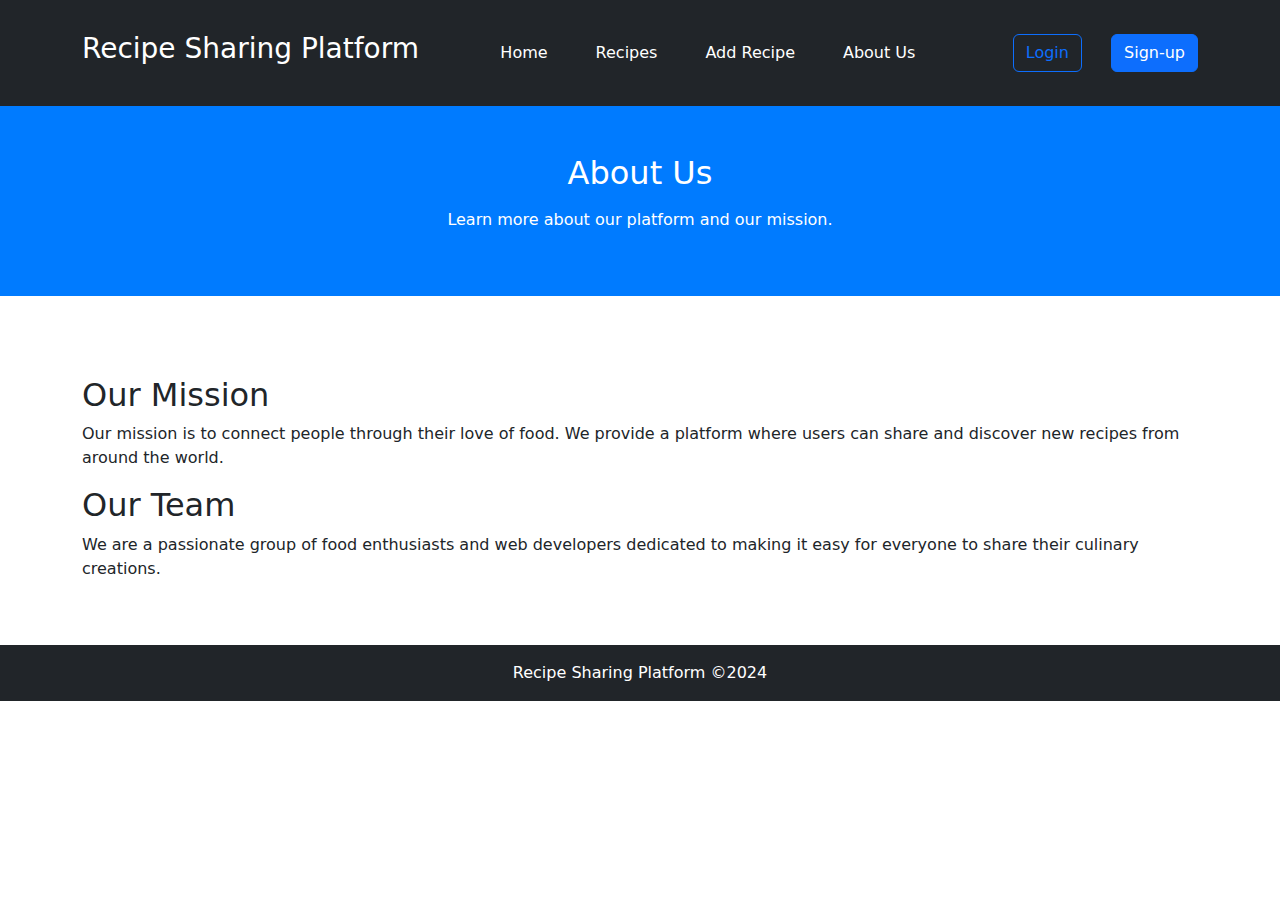
<file: 2/about.html>
<!doctype html>
<html lang="en">
<head>
  <meta charset="utf-8">
  <meta name="viewport" content="width=device-width, initial-scale=1">
  <title>About Us - Recipe Sharing Platform</title>
  <link rel="stylesheet" href="style.css">
  <link href="https://cdn.jsdelivr.net/npm/bootstrap@5.3.3/dist/css/bootstrap.min.css" rel="stylesheet" integrity="sha384-QWTKZyjpPEjISv5WaRU9OFeRpok6YctnYmDr5pNlyT2bRjXh0JMhjY6hW+ALEwIH" crossorigin="anonymous">
</head>
<body>
  <header class="bg-dark text-white p-3">
    <div class="container">
      <div class="d-flex justify-content-between align-items-center">
        <h1 class="h3">Recipe Sharing Platform</h1>
        <nav>
          <ul class="nav">
            <li class="nav-item"><a class="nav-link text-white" href="index.html">Home</a></li>
            <li class="nav-item"><a class="nav-link text-white" href="recipes.html">Recipes</a></li>
            <li class="nav-item"><a class="nav-link text-white" href="add_recipe.html">Add Recipe</a></li>
            <li class="nav-item"><a class="nav-link text-white" href="about.html">About Us</a></li>
          </ul>
        </nav>
        <div>
          <button type="button" class="btn btn-outline-primary me-2">Login</button>
          <button type="button" class="btn btn-primary">Sign-up</button>
        </div>
      </div>
    </div>
  </header>

  <section class="hero text-center text-white">
    <div class="container">
      <h2>About Us</h2>
      <p>Learn more about our platform and our mission.</p>
    </div>
  </section>

  <div class="container py-5">
    <h2>Our Mission</h2>
    <p>Our mission is to connect people through their love of food. We provide a platform where users can share and discover new recipes from around the world.</p>
    <h2>Our Team</h2>
    <p>We are a passionate group of food enthusiasts and web developers dedicated to making it easy for everyone to share their culinary creations.</p>
  </div>

  <footer class="bg-dark text-white text-center py-3">
    Recipe Sharing Platform ©2024
  </footer>

  <script src="https://cdn.jsdelivr.net/npm/bootstrap@5.3.3/dist/js/bootstrap.bundle.min.js" integrity="sha384-YvpcrYf0tY3lHB60NNkmXc5s9fDVZLESaAA55NDzOxhy9GkcIdslK1eN7N6jIeHz" crossorigin="anonymous"></script>
</body>
</html>
</file>
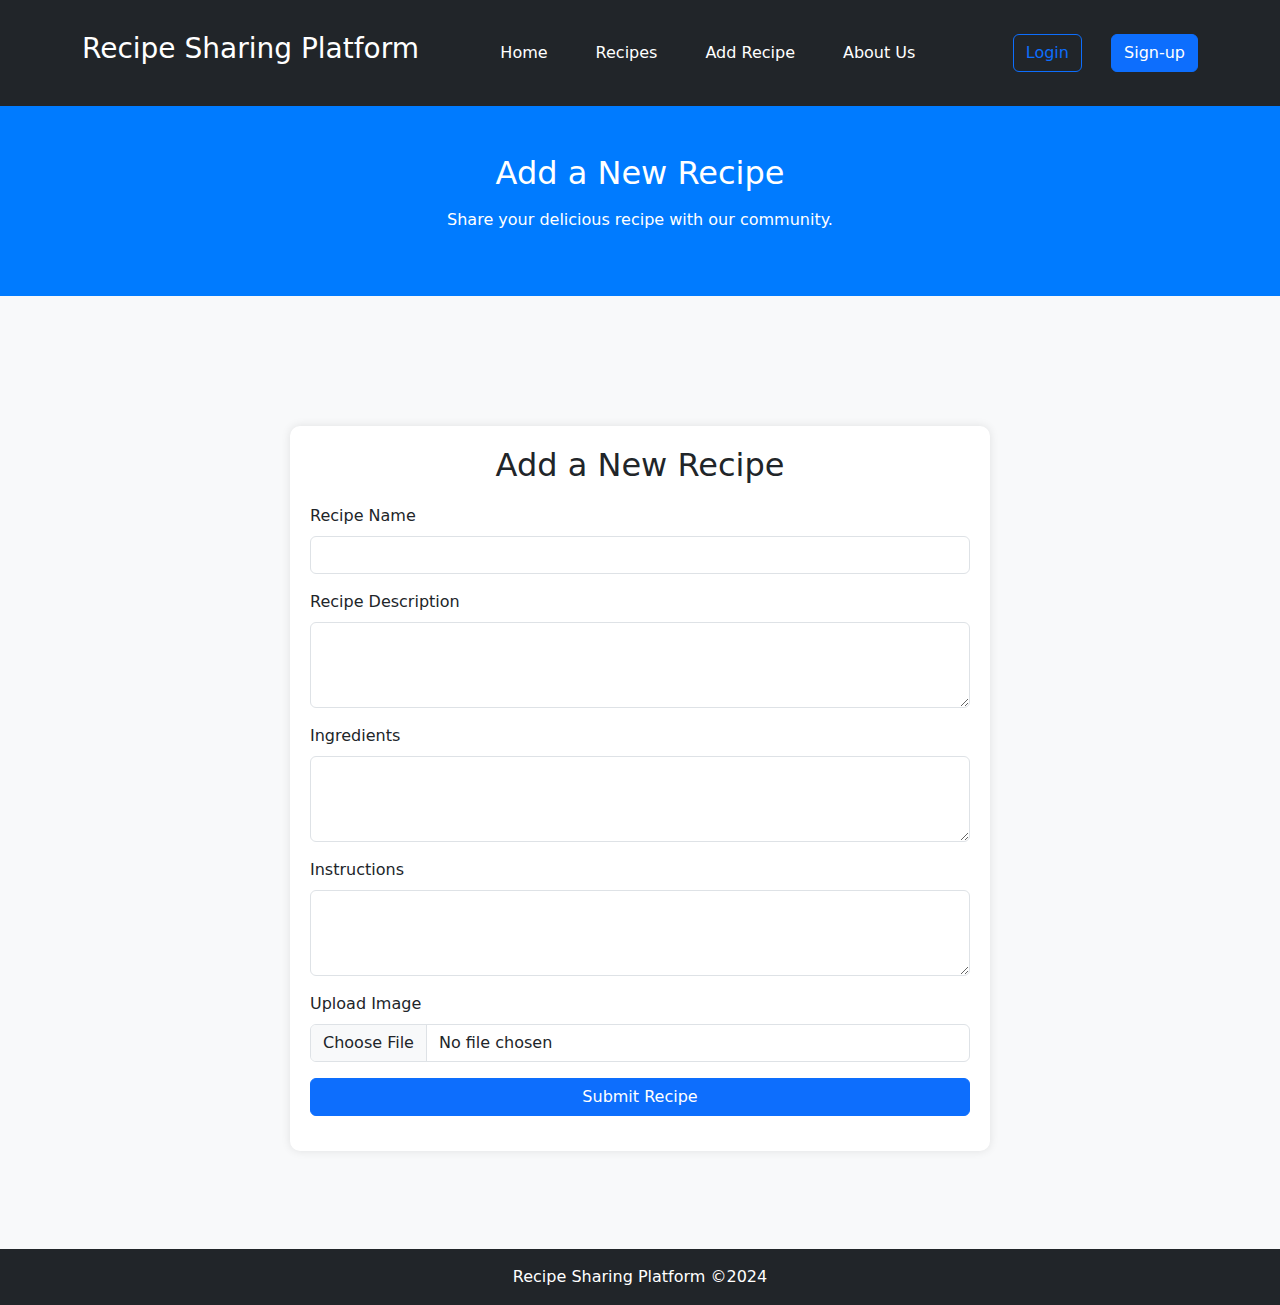
<file: 2/add_recipe.html>
<!doctype html>
<html lang="en">
<head>
  <meta charset="utf-8">
  <meta name="viewport" content="width=device-width, initial-scale=1">
  <title>Add Recipe - Recipe Sharing Platform</title>
  <link rel="stylesheet" href="style.css">
  <link rel="stylesheet" href="index.html">
  <link href="https://cdn.jsdelivr.net/npm/bootstrap@5.3.3/dist/css/bootstrap.min.css" rel="stylesheet" integrity="sha384-QWTKZyjpPEjISv5WaRU9OFeRpok6YctnYmDr5pNlyT2bRjXh0JMhjY6hW+ALEwIH" crossorigin="anonymous">
  <style>
    body {
      background-color: #f8f9fa;
    }
    .add-recipe-container {
      max-width: 700px;
      margin: 50px auto;
      padding: 20px;
      background-color: #fff;
      border-radius: 10px;
      box-shadow: 0 0 10px rgba(0, 0, 0, 0.1);
    }
    .add-recipe-form h2 {
      margin-bottom: 20px;
    }
    .form-group {
      margin-bottom: 15px;
    }
    .form-group button {
      width: 100%;
    }
  </style>
</head>
<body>
  <header class="bg-dark text-white p-3">
    <div class="container">
      <div class="d-flex justify-content-between align-items-center">
        <h1 class="h3">Recipe Sharing Platform</h1>
        <nav>
          <ul class="nav">
            <li class="nav-item"><a class="nav-link text-white" href="index.html">Home</a></li>
            <li class="nav-item"><a class="nav-link text-white" href="recipes.html">Recipes</a></li>
            <li class="nav-item"><a class="nav-link text-white" href="add_recipe.html">Add Recipe</a></li>
            <li class="nav-item"><a class="nav-link text-white" href="about.html">About Us</a></li>
          </ul>
        </nav>
        <div>
          <button type="button" class="btn btn-outline-primary me-2">Login</button>
          <button type="button" class="btn btn-primary">Sign-up</button>
        </div>
      </div>
    </div>
  </header>

  <section class="hero text-center text-white">
    <div class="container">
      <h2>Add a New Recipe</h2>
      <p>Share your delicious recipe with our community.</p>
    </div>
  </section>

  <div class="container py-5">
    <div class="add-recipe-container">
      <form action="upload.php" method="post" enctype="multipart/form-data" class="add-recipe-form">
        <h2 class="text-center">Add a New Recipe</h2>
        <div class="form-group mb-3">
          <label for="recipeName" class="form-label">Recipe Name</label>
          <input type="text" class="form-control" id="recipeName" name="recipeName" required>
        </div>
        <div class="form-group mb-3">
          <label for="recipeDescription" class="form-label">Recipe Description</label>
          <textarea class="form-control" id="recipeDescription" name="recipeDescription" rows="3" required></textarea>
        </div>
        <div class="form-group mb-3">
          <label for="recipeIngredients" class="form-label">Ingredients</label>
          <textarea class="form-control" id="recipeIngredients" name="recipeIngredients" rows="3" required></textarea>
        </div>
        <div class="form-group mb-3">
          <label for="recipeInstructions" class="form-label">Instructions</label>
          <textarea class="form-control" id="recipeInstructions" name="recipeInstructions" rows="3" required></textarea>
        </div>
        <div class="form-group mb-3">
          <label for="recipeImage" class="form-label">Upload Image</label>
          <input class="form-control" type="file" id="recipeImage" name="recipeImage" accept="image/*" required>
        </div>
        <div class="form-group">
          <button type="submit" class="btn btn-primary">Submit Recipe</button>
        </div>
      </form>
    </div>
  </div>

  <footer class="bg-dark text-white text-center py-3">
    Recipe Sharing Platform ©2024
  </footer>

  <script src="https://cdn.jsdelivr.net/npm/bootstrap@5.3.3/dist/js/bootstrap.bundle.min.js" integrity="sha384-YvpcrYf0tY3lHB60NNkmXc5s9fDVZLESaAA55NDzOxhy9GkcIdslK1eN7N6jIeHz" crossorigin="anonymous"></script>
</body>
</html>
</file>
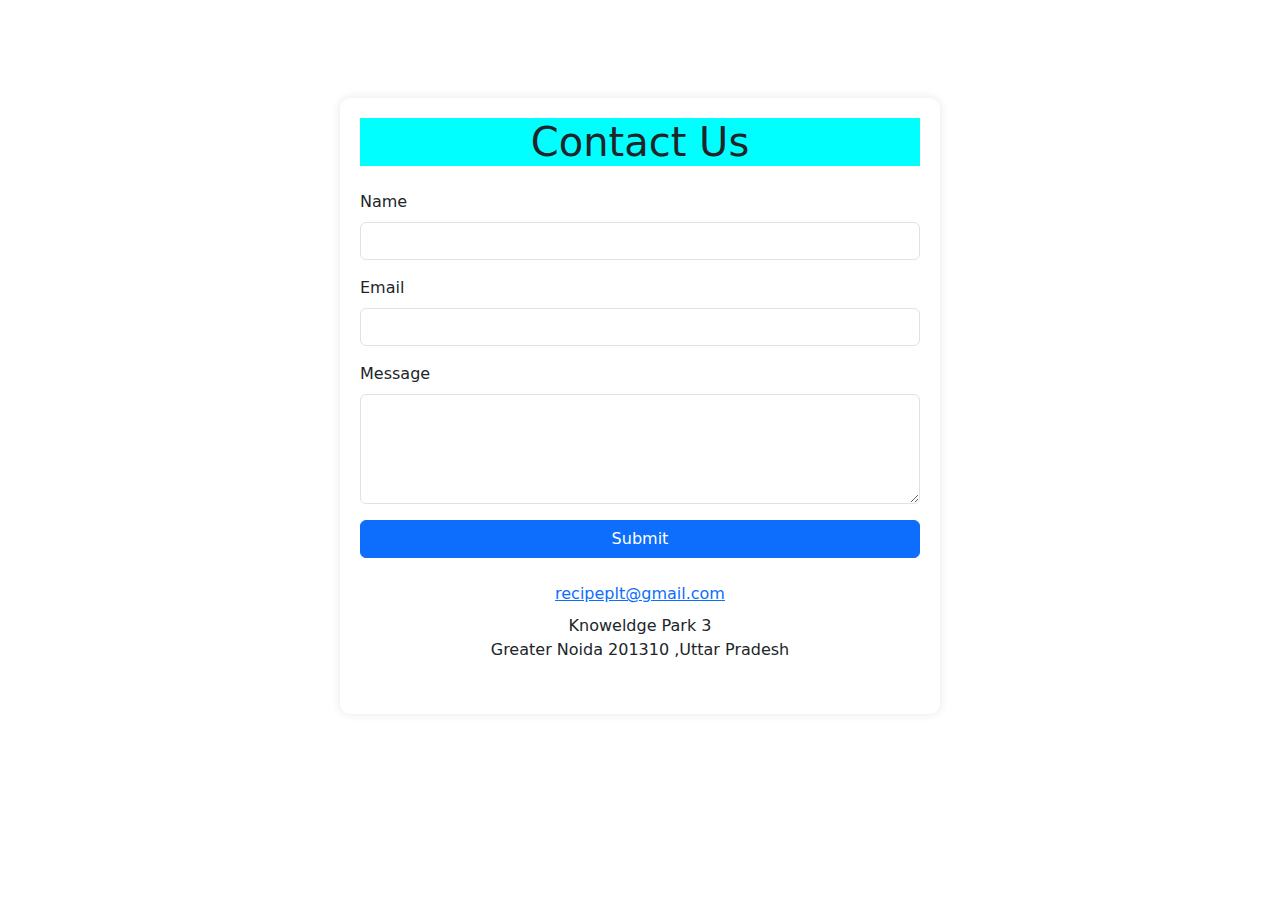
<file: 2/Contact.html>
<!doctype html>
<html lang="en">
<head>
  <meta charset="utf-8">
  <meta name="viewport" content="width=device-width, initial-scale=1">
  <title>Contact Us</title>
  <link rel="stylesheet" href="index.html">
  <link rel="stylesheet" href="https://cdn.jsdelivr.net/npm/bootstrap@5.3.3/dist/css/bootstrap.min.css" integrity="sha384-QWTKZyjpPEjISv5WaRU9OFeRpok6YctnYmDr5pNlyT2bRjXh0JMhjY6hW+ALEwIH" crossorigin="anonymous">
  <style>
    .contact-container {
      max-width: 600px;
      margin: 50px auto;
      padding: 20px;
      background-color: #fff;
      border-radius: 10px;
      box-shadow: 0 0 10px rgba(0, 0, 0, 0.1);
    }
    .contact-form h2 {
      margin-bottom: 20px;
    }
    .form-group {
      margin-bottom: 15px;
    }
    .form-group button {
      width: 100%;
    }
    .contact-footer {
      margin-top: 20px;
      text-align: center;
    }
  </style>
</head>
<body>
  <section class="text-gray-600 body-font relative">
    <div class="container px-5 py-5 mx-auto">
      <div class="contact-container">
        <div class="flex flex-col text-center w-full mb-4">
          <h1 class="sm:text-3xl text-2xl font-medium title-font mb-4 text-gray-900" style="background-color: aqua;">Contact Us</h1>
          
        </div>
        <form action="#" method="POST" class="contact-form">
          <div class="form-group mb-3">
            <label for="name" class="form-label">Name</label>
            <input type="text" id="name" name="name" class="form-control" required>
          </div>
          <div class="form-group mb-3">
            <label for="email" class="form-label">Email</label>
            <input type="email" id="email" name="email" class="form-control" required>
          </div>
          <div class="form-group mb-3">
            <label for="message" class="form-label">Message</label>
            <textarea id="message" name="message" class="form-control" rows="4" required></textarea>
          </div>
          <div class="form-group">
            <button type="submit" class="btn btn-primary">Submit</button>
          </div>
        </form>
        <div class="contact-footer mt-4">
          <a href="mailto:example@email.com" class="text-primary">recipeplt@gmail.com</a>
          <p class="my-2">Knoweldge Park 3<br> Greater Noida 201310 ,Uttar Pradesh</p>
          <div class="d-flex justify-content-center">
            <a href="#" class="text-gray-500 mx-2">
              <svg fill="currentColor" class="w-5 h-5" viewBox="0 0 24 24">
                <path d="M18 2h-3a5 5 0 00-5 5v3H7v4h3v8h4v-8h3l1-4h-4V7a1 1 0 011-1h3z"></path>
              </svg>
            </a>
            <a href="#" class="text-gray-500 mx-2">
              <svg fill="currentColor" class="w-5 h-5" viewBox="0 0 24 24">
                <path d="M23 3a10.9 10.9 0 01-3.14 1.53 4.48 4.48 0 00-7.86 3v1A10.66 10.66 0 013 4s-4 9 5 13a11.64 11.64 0 01-7 2c9 5 20 0 20-11.5a4.5 4.5 0 00-.08-.83A7.72 7.72 0 0023 3z"></path>
              </svg>
            </a>
            <a href="#" class="text-gray-500 mx-2">
              <svg fill="none" stroke="currentColor" stroke-width="2" class="w-5 h-5" viewBox="0 0 24 24">
                <rect width="20" height="20" x="2" y="2" rx="5" ry="5"></rect>
                <path d="M16 11.37A4 4 0 1112.63 8 4 4 0 0116 11.37zm1.5-4.87h.01"></path>
              </svg>
            </a>
            <a href="#" class="text-gray-500 mx-2">
              <svg fill="currentColor" class="w-5 h-5" viewBox="0 0 24 24">
                <path d="M21 11.5a8.38 8.38 0 01-.9 3.8 8.5 8.5 0 01-7.6 4.7 8.38 8.38 0 01-3.8-.9L3 21l1.9-5.7a8.38 8.38 0 01-.9-3.8 8.5 8.5 0 014.7-7.6 8.38 8.38 0 013.8-.9h.5a8.48 8.48 0 018 8v.5z"></path>
              </svg>
            </a>
          </div>
        </div>
      </div>
    </div>
  </section>

  <script src="https://cdn.jsdelivr.net/npm/bootstrap@5.3.3/dist/js/bootstrap.bundle.min.js" integrity="sha384-YvpcrYf0tY3lHB60NNkmXc5s9fDVZLESaAA55NDzOxhy9GkcIdslK1eN7N6jIeHz" crossorigin="anonymous"></script>
</body>
</html>
</file>
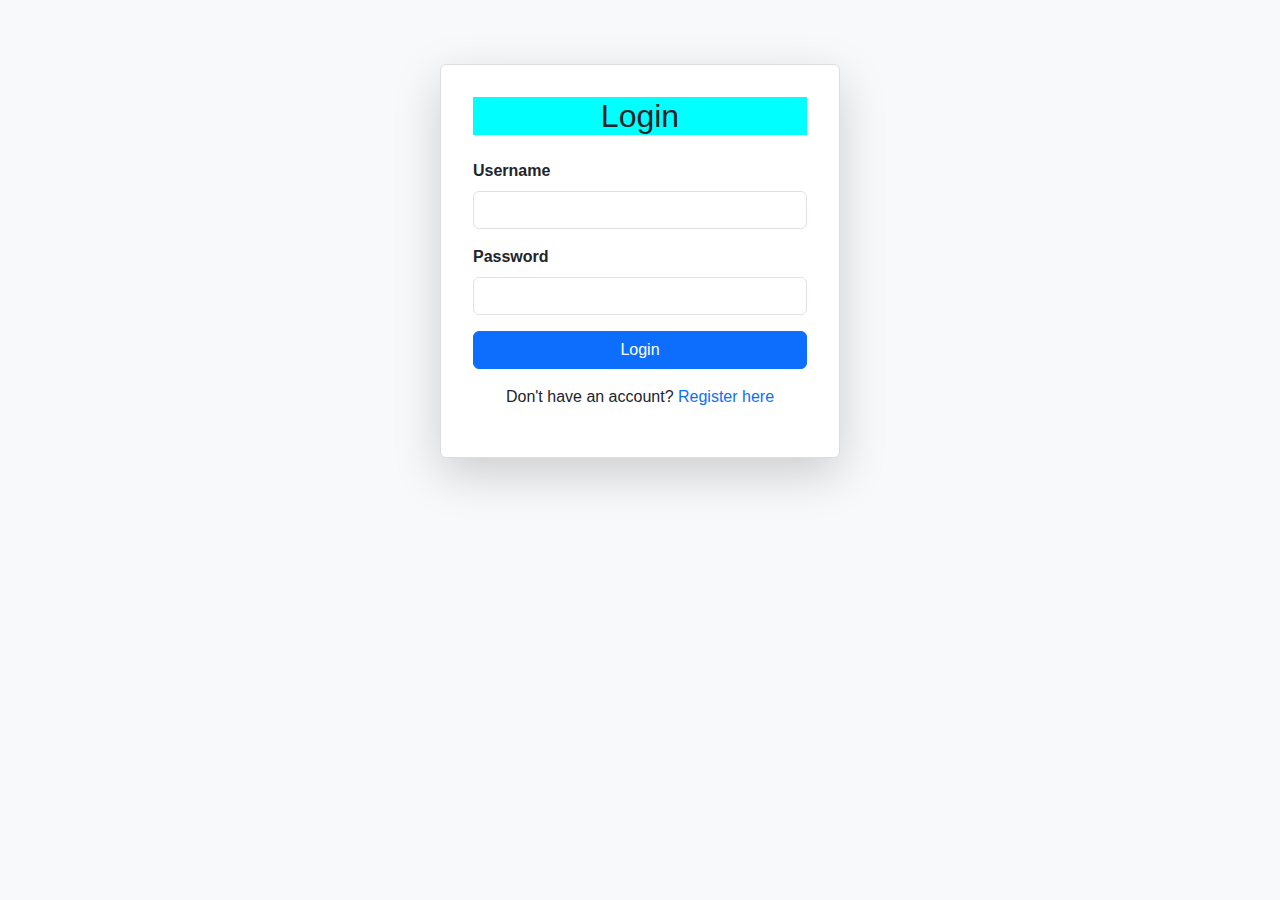
<file: 2/Login.html>
<!DOCTYPE html>
<html lang="en">
<head>

  <meta charset="UTF-8">
  <meta name="viewport" content="width=device-width, initial-scale=1.0">
  <title>User Login</title>
  <!-- Bootstrap CSS -->
  <link href="https://cdn.jsdelivr.net/npm/bootstrap@5.3.3/dist/css/bootstrap.min.css" rel="stylesheet" integrity="sha384-QWTKZyjpPEjISv5WaRU9OFeRpok6YctnYmDr5pNlyT2bRjXh0JMhjY6hW+ALEwIH" crossorigin="anonymous">
  <!-- Custom styles -->
  <link rel="stylesheet" href="style.css">
  <style>
    /* Add your custom styles here */
body {
  background-color: #f8f9fa;
}

.card {
  max-width: 400px;
  margin: auto;
}

.btn-primary {
  width: 100%;
}

.text-center {
  text-align: center;
}

.mt-5 {
  margin-top: 3rem !important;
}

.mb-4 {
  margin-bottom: 1.5rem !important;
}

.mb-3 {
  margin-bottom: 1rem !important;
}

.form-label {
  font-weight: bold;
}

  </style>
</head>
<body>

  <div class="container">
    <div class="row justify-content-center mt-5">
      <div class="col-md-6">
        <div class="card shadow-lg p-3 mb-5 bg-body rounded">
          <div class="card-body">
            <h2 class="card-title text-center mb-4" style="background-color: aqua;">Login</h2>
            <form action="login.php" method="POST">
              <div class="mb-3">
                <label for="username" class="form-label">Username</label>
                <input type="text" class="form-control" id="username" name="username" required>
              </div>
              <div class="mb-3">
                <label for="password" class="form-label">Password</label>
                <input type="password" class="form-control" id="password" name="password" required>
              </div>
              <div class="d-grid gap-2">
                <button type="submit" class="btn btn-primary">Login</button>
              </div>
              <div class="mt-3 text-center">
                <p>Don't have an account? <a href="register.html">Register here</a></p>
              </div>
            </form>
          </div>
        </div>
      </div>
    </div>
  </div>
  
  <!-- Bootstrap JS Bundle (needed for Bootstrap components) -->
  <script src="https://cdn.jsdelivr.net/npm/bootstrap@5.3.3/dist/js/bootstrap.bundle.min.js" integrity="sha384-YvpcrYf0tY3lHB60NNkmXc5s9fDVZLESaAA55NDzOxhy9GkcIdslK1eN7N6jIeHz" crossorigin="anonymous"></script>
</body>
</html>
</file>
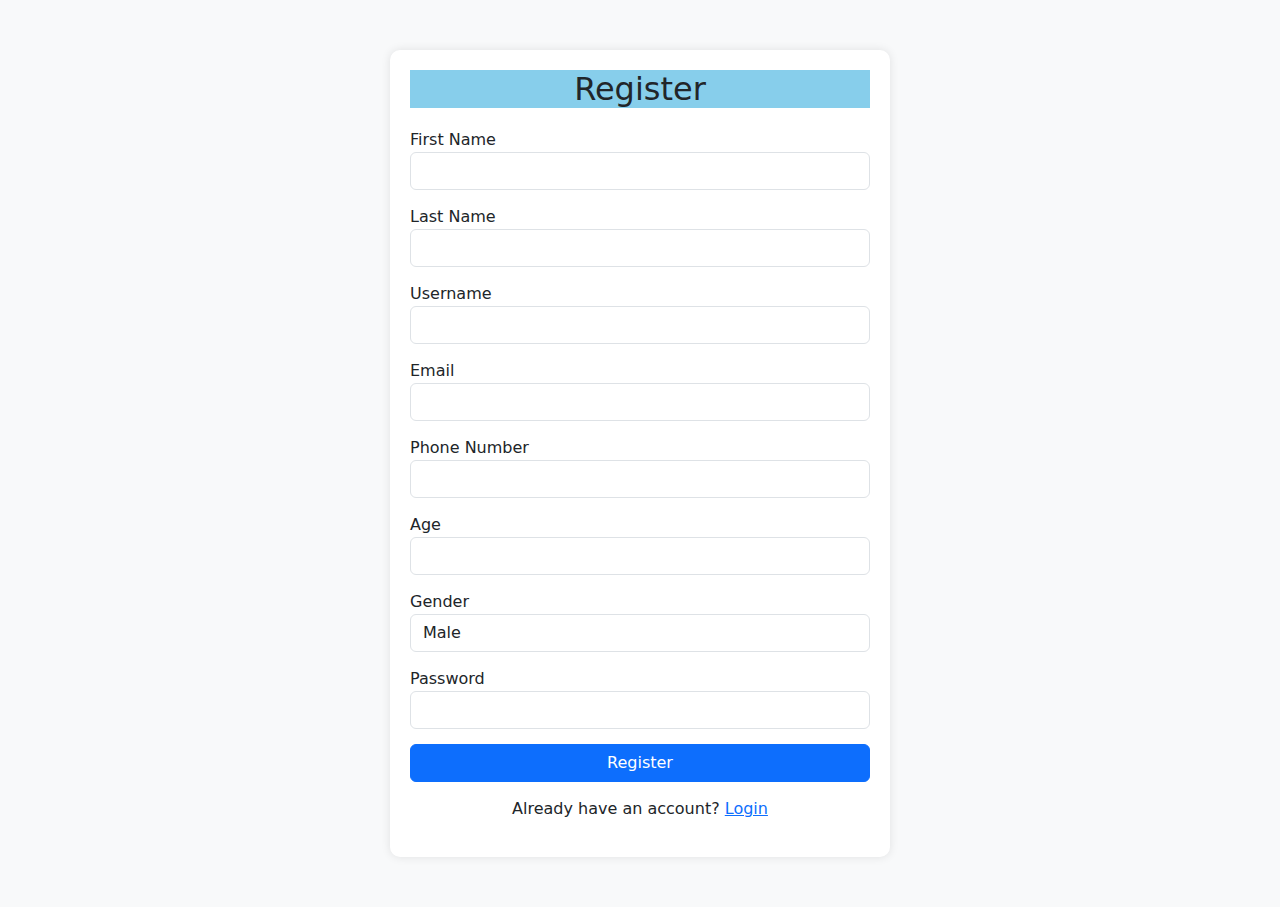
<file: 2/Registration.html>
<!DOCTYPE html>
<html lang="en">
<head>
  <meta charset="UTF-8">
  <meta name="viewport" content="width=device-width, initial-scale=1.0">
  <title>User Registration</title>
  <link rel="stylesheet" href="index.html">
  <link href="https://cdn.jsdelivr.net/npm/bootstrap@5.3.3/dist/css/bootstrap.min.css" rel="stylesheet" integrity="sha384-QWTKZyjpPEjISv5WaRU9OFeRpok6YctnYmDr5pNlyT2bRjXh0JMhjY6hW+ALEwIH" crossorigin="anonymous">
  <style>
    body {
      background-color: #f8f9fa;
    }
    .register-container {
      max-width: 500px;
      margin: 50px auto;
      padding: 20px;
      background-color: #fff;
      border-radius: 10px;
      box-shadow: 0 0 10px rgba(0, 0, 0, 0.1);
    }
    .register-form h2 {
      margin-bottom: 20px;
    }
    .form-group {
      margin-bottom: 15px;
    }
    .form-group button {
      width: 100%;
    }
    .form-group p {
      margin-top: 10px;
    }
  </style>
</head>
<body>
  <div class="register-container">
    <form action="register.php" method="POST" class="register-form">
      <h2 class="text-center" style="background-color: skyblue;">Register</h2>
      <div class="form-group">
        <label for="first_name">First Name</label>
        <input type="text" id="first_name" name="first_name" class="form-control" required>
      </div>
      <div class="form-group">
        <label for="last_name">Last Name</label>
        <input type="text" id="last_name" name="last_name" class="form-control" required>
      </div>
      <div class="form-group">
        <label for="username">Username</label>
        <input type="text" id="username" name="username" class="form-control" required>
      </div>
      <div class="form-group">
        <label for="email">Email</label>
        <input type="email" id="email" name="email" class="form-control" required>
      </div>
      <div class="form-group">
        <label for="phone">Phone Number</label>
        <input type="tel" id="phone" name="phone" class="form-control" required>
      </div>
      <div class="form-group">
        <label for="age">Age</label>
        <input type="number" id="age" name="age" class="form-control" required>
      </div>
      <div class="form-group">
        <label for="gender">Gender</label>
        <select id="gender" name="gender" class="form-control" required>
          <option value="male">Male</option>
          <option value="female">Female</option>
          <option value="other">Other</option>
        </select>
      </div>
      <div class="form-group">
        <label for="password">Password</label>
        <input type="password" id="password" name="password" class="form-control" required>
      </div>
      <div class="form-group">
        <button type="submit" class="btn btn-primary">Register</button>
      </div>
      <div class="form-group text-center">
        <p>Already have an account? <a href="login.html">Login</a></p>
      </div>
    </form>
  </div>

  <script src="https://cdn.jsdelivr.net/npm/bootstrap@5.3.3/dist/js/bootstrap.bundle.min.js" integrity="sha384-YvpcrYf0tY3lHB60NNkmXc5s9fDVZLESaAA55NDzOxhy9GkcIdslK1eN7N6jIeHz" crossorigin="anonymous"></script>
</body>
</html>
</file>
<file: 2/style.css>
/* General Styles */
body {
    font-family: Arial, sans-serif;
    margin: 0;
    padding: 0;
  }
  
  a {
    text-decoration: none;
  }
  
  .nav-link:hover {
    text-decoration: underline;
  }
  
  /* Header Styles */
  header {
    background-color: #343a40;
    padding: 1rem 0;
    color: white;
  }
  
  header h1 {
    margin: 0;
  }
  
  header nav ul {
    list-style: none;
    padding: 0;
    margin: 0;
    display: flex;
    gap: 1rem;
  }
  
  header nav ul li {
    margin: 0;
  }
  
  header .btn {
    margin-left: 1rem;
  }
  
  /* Hero Section */
  .hero {
    background-color: #007bff;
    color: white;
    padding: 2rem 0;
    margin-bottom: 2rem;
  }
  
  .hero h2 {
    margin: 0 0 1rem 0;
  }
  
  /* Main Content */
  .container {
    width: 90%;
    max-width: 1200px;
    margin: 0 auto;
    padding: 1rem 0;
  }
  
  /* Card Styles */
  .card {
    border: 1px solid #ddd;
    border-radius: 0.25rem;
    box-shadow: 0 2px 4px rgba(0, 0, 0, 0.1);
  }
  
  .card img {
    border-bottom: 1px solid #ddd;
  }
  
  .card-body {
    padding: 1rem;
  }
  
  .card-title {
    margin-bottom: 0.5rem;
  }
  
  .card-text {
    margin-bottom: 1rem;
  }
  
  /* Form Styles */
  form .form-control {
    margin-bottom: 1rem;
  }
  
  form .btn {
    display: block;
    width: 100%;
  }
  
  /* Footer Styles */
  footer {
    background-color: #343a40;
    color: white;
    padding: 1rem 0;
    text-align: center;
  }
</file>
